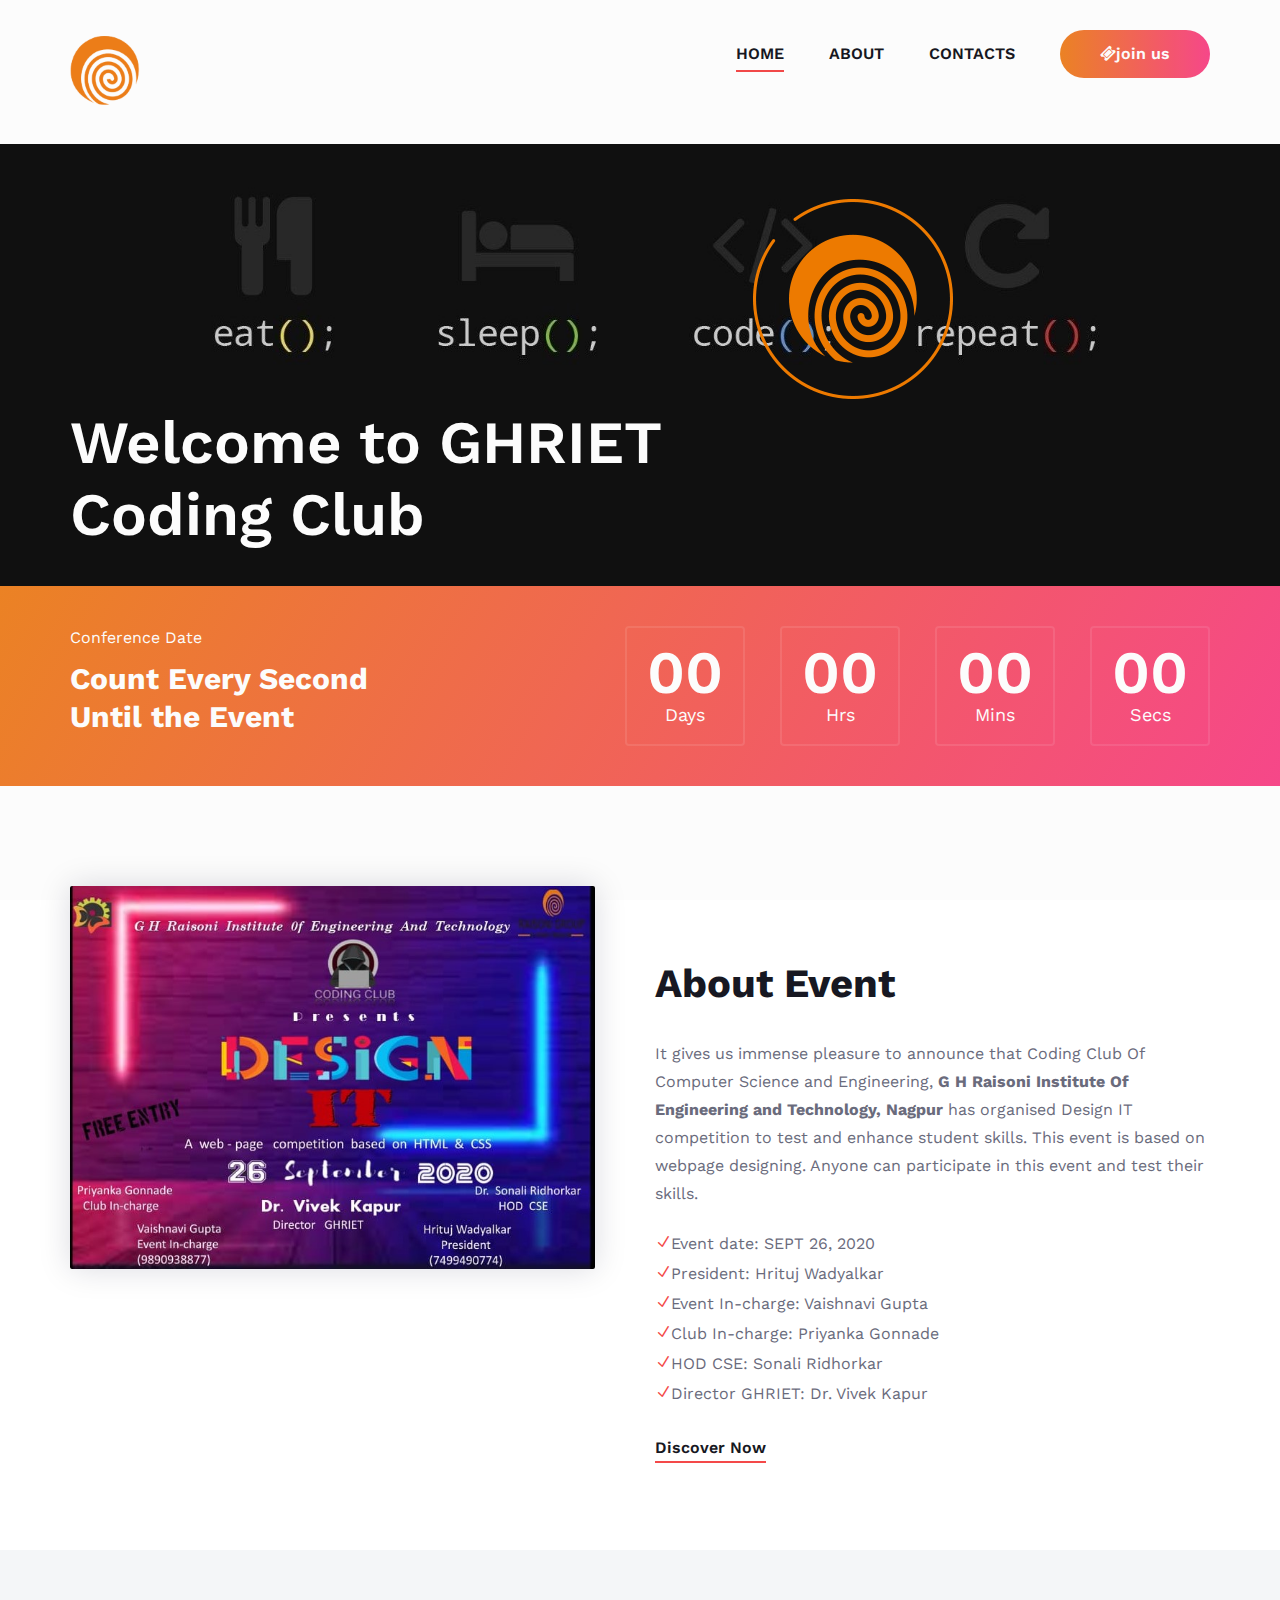
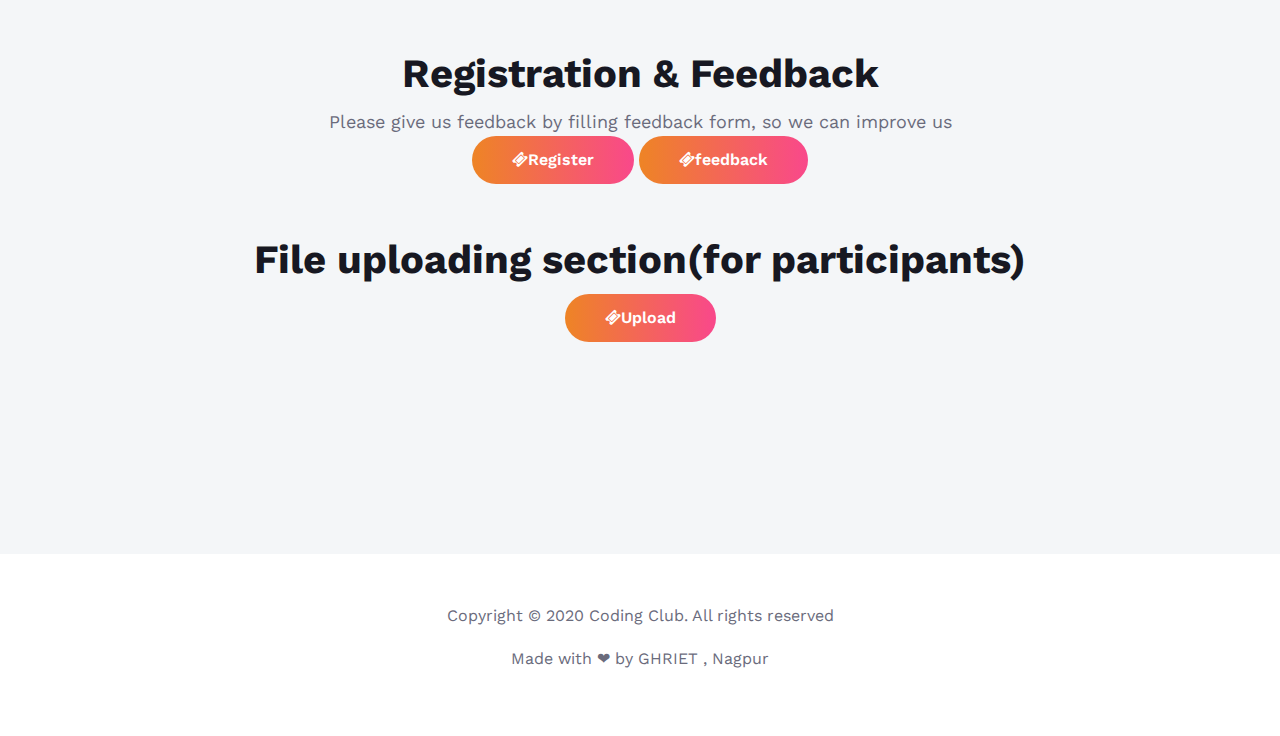
<file: index.html>
<!DOCTYPE html>
<html lang="zxx">

<head>
    <meta charset="UTF-8">
    <meta name="description" content="Manup Template">
    <meta name="keywords" content="Manup, unica, creative, html">
    <meta name="viewport" content="width=device-width, initial-scale=1.0">
    <meta http-equiv="X-UA-Compatible" content="ie=edge">
    <title>GHRIET Coding club</title>

    <!-- Google Font -->
    <link href="https://fonts.googleapis.com/css?family=Work+Sans:400,500,600,700,800,900&display=swap"
        rel="stylesheet">
    <link href="https://fonts.googleapis.com/css?family=Poppins:400,500,600,700&display=swap" rel="stylesheet">


    <!-- Css Styles -->
    <link rel="stylesheet" href="css/bootstrap.min.css" type="text/css">
    <link rel="stylesheet" href="css/font-awesome.min.css" type="text/css">
    <link rel="stylesheet" href="css/elegant-icons.css" type="text/css">
    <link rel="stylesheet" href="css/owl.carousel.min.css" type="text/css">
    <link rel="stylesheet" href="css/magnific-popup.css" type="text/css">
    <link rel="stylesheet" href="css/slicknav.min.css" type="text/css">
    <link rel="stylesheet" href="css/style.css" type="text/css">
</head>

<body>
    <!-- Page Preloder -->
    <div id="preloder">
        <div class="loader"></div>
    </div>

    <!-- Header Section Begin -->
    <header class="header-section">
        <div class="container">
            <div class="logo">
                <a href="./index.html">
                    <img src="img/logo.png" alt="">
                </a>
            </div>
            <div class="nav-menu">
                <nav class="mainmenu mobile-menu">
                    <ul>
                        <li class="active"><a href="./index.html">Home</a></li>
                        <li><a href="#">About</a></li>
                       
                        <li><a href="#">Contacts</a></li>
                    </ul>
                </nav>
                <a href="#" class="primary-btn top-btn"><i class="fa fa-ticket"></i>join us</a>
            </div>
            <div id="mobile-menu-wrap"></div>
        </div>
    </header>
    <!-- Header End -->

    <!-- Hero Section Begin -->
    <section class="hero-section set-bg" data-setbg="img/hero.jpg">
        <div class="container">
            <div class="row">
                <div class="col-lg-7">
                    <div class="hero-text">
                        <span></span>
                        <h2>Welcome to GHRIET<br /> Coding Club</h2>
                       <!-- <a href="#" class="primary-btn"0>Register</a> -->
                    </div>
                </div>
                <div class="col-lg-5">
                    <img src="img/hero-right.jpg" alt="">
                </div>
            </div>
        </div>
    </section>
    <!-- Hero Section End -->

    <!-- Counter Section Begin -->
    <section class="counter-section bg-gradient">
        <div class="container">
            <div class="row">
                <div class="col-lg-4">
                    <div class="counter-text">
                        <span>Conference Date</span>
                        <h3>Count Every Second <br />Until the Event</h3>
                    </div>
                </div>
                <div class="col-lg-8">
                    <div class="cd-timer" id="countdown">
                        <div class="cd-item">
                            <span>10</span>
                            <p>Days</p>
                        </div>
                        <div class="cd-item">
                            <span>10</span>
                            <p>Hours</p>
                        </div>
                        <div class="cd-item">
                            <span>40</span>
                            <p>Minutes</p>
                        </div>
                        <div class="cd-item">
                            <span>30</span>
                            <p>Seconds</p>
                        </div>
                    </div>
                </div>
            </div>
        </div>
    </section>
    <!-- Counter Section End -->

    <!-- Home About Section Begin -->
    <section class="home-about-section spad">
        <div class="container">
            <div class="row">
                <div class="col-lg-6">
                    <div class="ha-pic">
                        <img src="img/h-about.jpg" alt="">
                    </div>
                </div>
                <div class="col-lg-6">
                    <div class="ha-text">
                        <h2>About Event</h2>
                        <p>It gives us immense pleasure to announce that Coding Club Of Computer Science and Engineering, <strong>G H Raisoni Institute Of Engineering and Technology, Nagpur</strong> has organised  Design IT competition to test and enhance student skills. This event is based on webpage designing. Anyone can participate in this event and test their skills.</p>
                        <ul>
                            <li><span class="icon_check"></span>Event date: SEPT 26, 2020</li>
                            <li><span class="icon_check"></span>President: Hrituj Wadyalkar</li> 
                            <li><span class="icon_check"></span>Event In-charge: Vaishnavi Gupta</li>
                            <li><span class="icon_check"></span>Club In-charge: Priyanka Gonnade </li>
                            <li><span class="icon_check"></span>HOD CSE: Sonali Ridhorkar </li>
                            <li><span class="icon_check"></span>Director GHRIET: Dr. Vivek Kapur </li>
                        </ul>
                        <a href="#" class="ha-btn">Discover Now</a>
                    </div>
                </div>
            </div>
        </div>
    </section>
    <!-- Home About Section End -->

 
  

    <!-- latest BLog Section Begin -->
    <section class="latest-blog spad">
        <div class="container">
            <div class="row">
                <div class="col-lg-12">
                    <div class="section-title">
                        <h2>Registration & Feedback </h2>
                        <p>Please give us feedback by filling feedback form, so we can improve us </p>
                        <a href="https://forms.gle/BsdFucfxkKoXuCeJ6" class="primary-btn top-btn"><i class="fa fa-ticket"></i>Register</a>
                        <a href="https://forms.gle/R1Nm7aL5HGFP22Cg6" class="primary-btn top-btn"><i class="fa fa-ticket"></i>feedback</a>
                    </div>
                </div>
            </div>
            

            <div class="section-title">
                        <h2>File uploading section(for participants)</h2>
                        <a href="" class="primary-btn top-btn"><i class="fa fa-ticket"></i>Upload</a>
                        
    </section>
    <!-- latest BLog Section End -->

   

   

    <!-- Footer Section Begin -->

    <footer class="footer py-5">
          <div class="container">
               <div class="row">

                    <div class="col-lg-12 col-12">                                
                        <p class="copyright-text text-center">Copyright &copy; 2020  Coding Club. All rights reserved</p>
                        <p class="copyright-text text-center">Made with <span class="heart">❤</span> by GHRIET , Nagpur  <a rel="nofollow" href="link"></a></p>
                    </div>
                    
               </div>
          </div>
     </footer>
    <!-- Footer Section End -->

    <!-- Js Plugins -->
    <script src="js/jquery-3.3.1.min.js"></script>
    <script src="js/bootstrap.min.js"></script>
    <script src="js/jquery.magnific-popup.min.js"></script>
    <script src="js/jquery.countdown.min.js"></script>
    <script src="js/jquery.slicknav.js"></script>
    <script src="js/owl.carousel.min.js"></script>
    <script src="js/main.js"></script>
</body>

</html>












  <!--Designed by Shantanu Nimkar -->
</file>
<file: css/elegant-icons.css>
@font-face {
	font-family: 'ElegantIcons';
	src:url('../fonts/ElegantIcons.eot');
	src:url('../fonts/ElegantIcons.eot?#iefix') format('embedded-opentype'),
		url('../fonts/ElegantIcons.woff') format('woff'),
		url('../fonts/ElegantIcons.ttf') format('truetype'),
		url('../fonts/ElegantIcons.svg#ElegantIcons') format('svg');
	font-weight: normal;
	font-style: normal;
}

/* Use the following CSS code if you want to use data attributes for inserting your icons */
[data-icon]:before {
	font-family: 'ElegantIcons';
	content: attr(data-icon);
	speak: none;
	font-weight: normal;
	font-variant: normal;
	text-transform: none;
	line-height: 1;
	-webkit-font-smoothing: antialiased;
	-moz-osx-font-smoothing: grayscale;
}

/* Use the following CSS code if you want to have a class per icon */
/*
Instead of a list of all class selectors,
you can use the generic selector below, but it's slower:
[class*="your-class-prefix"] {
*/
.arrow_up, .arrow_down, .arrow_left, .arrow_right, .arrow_left-up, .arrow_right-up, .arrow_right-down, .arrow_left-down, .arrow-up-down, .arrow_up-down_alt, .arrow_left-right_alt, .arrow_left-right, .arrow_expand_alt2, .arrow_expand_alt, .arrow_condense, .arrow_expand, .arrow_move, .arrow_carrot-up, .arrow_carrot-down, .arrow_carrot-left, .arrow_carrot-right, .arrow_carrot-2up, .arrow_carrot-2down, .arrow_carrot-2left, .arrow_carrot-2right, .arrow_carrot-up_alt2, .arrow_carrot-down_alt2, .arrow_carrot-left_alt2, .arrow_carrot-right_alt2, .arrow_carrot-2up_alt2, .arrow_carrot-2down_alt2, .arrow_carrot-2left_alt2, .arrow_carrot-2right_alt2, .arrow_triangle-up, .arrow_triangle-down, .arrow_triangle-left, .arrow_triangle-right, .arrow_triangle-up_alt2, .arrow_triangle-down_alt2, .arrow_triangle-left_alt2, .arrow_triangle-right_alt2, .arrow_back, .icon_minus-06, .icon_plus, .icon_close, .icon_check, .icon_minus_alt2, .icon_plus_alt2, .icon_close_alt2, .icon_check_alt2, .icon_zoom-out_alt, .icon_zoom-in_alt, .icon_search, .icon_box-empty, .icon_box-selected, .icon_minus-box, .icon_plus-box, .icon_box-checked, .icon_circle-empty, .icon_circle-slelected, .icon_stop_alt2, .icon_stop, .icon_pause_alt2, .icon_pause, .icon_menu, .icon_menu-square_alt2, .icon_menu-circle_alt2, .icon_ul, .icon_ol, .icon_adjust-horiz, .icon_adjust-vert, .icon_document_alt, .icon_documents_alt, .icon_pencil, .icon_pencil-edit_alt, .icon_pencil-edit, .icon_folder-alt, .icon_folder-open_alt, .icon_folder-add_alt, .icon_info_alt, .icon_error-oct_alt, .icon_error-circle_alt, .icon_error-triangle_alt, .icon_question_alt2, .icon_question, .icon_comment_alt, .icon_chat_alt, .icon_vol-mute_alt, .icon_volume-low_alt, .icon_volume-high_alt, .icon_quotations, .icon_quotations_alt2, .icon_clock_alt, .icon_lock_alt, .icon_lock-open_alt, .icon_key_alt, .icon_cloud_alt, .icon_cloud-upload_alt, .icon_cloud-download_alt, .icon_image, .icon_images, .icon_lightbulb_alt, .icon_gift_alt, .icon_house_alt, .icon_genius, .icon_mobile, .icon_tablet, .icon_laptop, .icon_desktop, .icon_camera_alt, .icon_mail_alt, .icon_cone_alt, .icon_ribbon_alt, .icon_bag_alt, .icon_creditcard, .icon_cart_alt, .icon_paperclip, .icon_tag_alt, .icon_tags_alt, .icon_trash_alt, .icon_cursor_alt, .icon_mic_alt, .icon_compass_alt, .icon_pin_alt, .icon_pushpin_alt, .icon_map_alt, .icon_drawer_alt, .icon_toolbox_alt, .icon_book_alt, .icon_calendar, .icon_film, .icon_table, .icon_contacts_alt, .icon_headphones, .icon_lifesaver, .icon_piechart, .icon_refresh, .icon_link_alt, .icon_link, .icon_loading, .icon_blocked, .icon_archive_alt, .icon_heart_alt, .icon_star_alt, .icon_star-half_alt, .icon_star, .icon_star-half, .icon_tools, .icon_tool, .icon_cog, .icon_cogs, .arrow_up_alt, .arrow_down_alt, .arrow_left_alt, .arrow_right_alt, .arrow_left-up_alt, .arrow_right-up_alt, .arrow_right-down_alt, .arrow_left-down_alt, .arrow_condense_alt, .arrow_expand_alt3, .arrow_carrot_up_alt, .arrow_carrot-down_alt, .arrow_carrot-left_alt, .arrow_carrot-right_alt, .arrow_carrot-2up_alt, .arrow_carrot-2dwnn_alt, .arrow_carrot-2left_alt, .arrow_carrot-2right_alt, .arrow_triangle-up_alt, .arrow_triangle-down_alt, .arrow_triangle-left_alt, .arrow_triangle-right_alt, .icon_minus_alt, .icon_plus_alt, .icon_close_alt, .icon_check_alt, .icon_zoom-out, .icon_zoom-in, .icon_stop_alt, .icon_menu-square_alt, .icon_menu-circle_alt, .icon_document, .icon_documents, .icon_pencil_alt, .icon_folder, .icon_folder-open, .icon_folder-add, .icon_folder_upload, .icon_folder_download, .icon_info, .icon_error-circle, .icon_error-oct, .icon_error-triangle, .icon_question_alt, .icon_comment, .icon_chat, .icon_vol-mute, .icon_volume-low, .icon_volume-high, .icon_quotations_alt, .icon_clock, .icon_lock, .icon_lock-open, .icon_key, .icon_cloud, .icon_cloud-upload, .icon_cloud-download, .icon_lightbulb, .icon_gift, .icon_house, .icon_camera, .icon_mail, .icon_cone, .icon_ribbon, .icon_bag, .icon_cart, .icon_tag, .icon_tags, .icon_trash, .icon_cursor, .icon_mic, .icon_compass, .icon_pin, .icon_pushpin, .icon_map, .icon_drawer, .icon_toolbox, .icon_book, .icon_contacts, .icon_archive, .icon_heart, .icon_profile, .icon_group, .icon_grid-2x2, .icon_grid-3x3, .icon_music, .icon_pause_alt, .icon_phone, .icon_upload, .icon_download, .social_facebook, .social_twitter, .social_pinterest, .social_googleplus, .social_tumblr, .social_tumbleupon, .social_wordpress, .social_instagram, .social_dribbble, .social_vimeo, .social_linkedin, .social_rss, .social_deviantart, .social_share, .social_myspace, .social_skype, .social_youtube, .social_picassa, .social_googledrive, .social_flickr, .social_blogger, .social_spotify, .social_delicious, .social_facebook_circle, .social_twitter_circle, .social_pinterest_circle, .social_googleplus_circle, .social_tumblr_circle, .social_stumbleupon_circle, .social_wordpress_circle, .social_instagram_circle, .social_dribbble_circle, .social_vimeo_circle, .social_linkedin_circle, .social_rss_circle, .social_deviantart_circle, .social_share_circle, .social_myspace_circle, .social_skype_circle, .social_youtube_circle, .social_picassa_circle, .social_googledrive_alt2, .social_flickr_circle, .social_blogger_circle, .social_spotify_circle, .social_delicious_circle, .social_facebook_square, .social_twitter_square, .social_pinterest_square, .social_googleplus_square, .social_tumblr_square, .social_stumbleupon_square, .social_wordpress_square, .social_instagram_square, .social_dribbble_square, .social_vimeo_square, .social_linkedin_square, .social_rss_square, .social_deviantart_square, .social_share_square, .social_myspace_square, .social_skype_square, .social_youtube_square, .social_picassa_square, .social_googledrive_square, .social_flickr_square, .social_blogger_square, .social_spotify_square, .social_delicious_square, .icon_printer, .icon_calulator, .icon_building, .icon_floppy, .icon_drive, .icon_search-2, .icon_id, .icon_id-2, .icon_puzzle, .icon_like, .icon_dislike, .icon_mug, .icon_currency, .icon_wallet, .icon_pens, .icon_easel, .icon_flowchart, .icon_datareport, .icon_briefcase, .icon_shield, .icon_percent, .icon_globe, .icon_globe-2, .icon_target, .icon_hourglass, .icon_balance, .icon_rook, .icon_printer-alt, .icon_calculator_alt, .icon_building_alt, .icon_floppy_alt, .icon_drive_alt, .icon_search_alt, .icon_id_alt, .icon_id-2_alt, .icon_puzzle_alt, .icon_like_alt, .icon_dislike_alt, .icon_mug_alt, .icon_currency_alt, .icon_wallet_alt, .icon_pens_alt, .icon_easel_alt, .icon_flowchart_alt, .icon_datareport_alt, .icon_briefcase_alt, .icon_shield_alt, .icon_percent_alt, .icon_globe_alt, .icon_clipboard {
	font-family: 'ElegantIcons';
	speak: none;
	font-style: normal;
	font-weight: normal;
	font-variant: normal;
	text-transform: none;
	line-height: 1;
	-webkit-font-smoothing: antialiased;
}
.arrow_up:before {
	content: "\21";
}
.arrow_down:before {
	content: "\22";
}
.arrow_left:before {
	content: "\23";
}
.arrow_right:before {
	content: "\24";
}
.arrow_left-up:before {
	content: "\25";
}
.arrow_right-up:before {
	content: "\26";
}
.arrow_right-down:before {
	content: "\27";
}
.arrow_left-down:before {
	content: "\28";
}
.arrow-up-down:before {
	content: "\29";
}
.arrow_up-down_alt:before {
	content: "\2a";
}
.arrow_left-right_alt:before {
	content: "\2b";
}
.arrow_left-right:before {
	content: "\2c";
}
.arrow_expand_alt2:before {
	content: "\2d";
}
.arrow_expand_alt:before {
	content: "\2e";
}
.arrow_condense:before {
	content: "\2f";
}
.arrow_expand:before {
	content: "\30";
}
.arrow_move:before {
	content: "\31";
}
.arrow_carrot-up:before {
	content: "\32";
}
.arrow_carrot-down:before {
	content: "\33";
}
.arrow_carrot-left:before {
	content: "\34";
}
.arrow_carrot-right:before {
	content: "\35";
}
.arrow_carrot-2up:before {
	content: "\36";
}
.arrow_carrot-2down:before {
	content: "\37";
}
.arrow_carrot-2left:before {
	content: "\38";
}
.arrow_carrot-2right:before {
	content: "\39";
}
.arrow_carrot-up_alt2:before {
	content: "\3a";
}
.arrow_carrot-down_alt2:before {
	content: "\3b";
}
.arrow_carrot-left_alt2:before {
	content: "\3c";
}
.arrow_carrot-right_alt2:before {
	content: "\3d";
}
.arrow_carrot-2up_alt2:before {
	content: "\3e";
}
.arrow_carrot-2down_alt2:before {
	content: "\3f";
}
.arrow_carrot-2left_alt2:before {
	content: "\40";
}
.arrow_carrot-2right_alt2:before {
	content: "\41";
}
.arrow_triangle-up:before {
	content: "\42";
}
.arrow_triangle-down:before {
	content: "\43";
}
.arrow_triangle-left:before {
	content: "\44";
}
.arrow_triangle-right:before {
	content: "\45";
}
.arrow_triangle-up_alt2:before {
	content: "\46";
}
.arrow_triangle-down_alt2:before {
	content: "\47";
}
.arrow_triangle-left_alt2:before {
	content: "\48";
}
.arrow_triangle-right_alt2:before {
	content: "\49";
}
.arrow_back:before {
	content: "\4a";
}
.icon_minus-06:before {
	content: "\4b";
}
.icon_plus:before {
	content: "\4c";
}
.icon_close:before {
	content: "\4d";
}
.icon_check:before {
	content: "\4e";
}
.icon_minus_alt2:before {
	content: "\4f";
}
.icon_plus_alt2:before {
	content: "\50";
}
.icon_close_alt2:before {
	content: "\51";
}
.icon_check_alt2:before {
	content: "\52";
}
.icon_zoom-out_alt:before {
	content: "\53";
}
.icon_zoom-in_alt:before {
	content: "\54";
}
.icon_search:before {
	content: "\55";
}
.icon_box-empty:before {
	content: "\56";
}
.icon_box-selected:before {
	content: "\57";
}
.icon_minus-box:before {
	content: "\58";
}
.icon_plus-box:before {
	content: "\59";
}
.icon_box-checked:before {
	content: "\5a";
}
.icon_circle-empty:before {
	content: "\5b";
}
.icon_circle-slelected:before {
	content: "\5c";
}
.icon_stop_alt2:before {
	content: "\5d";
}
.icon_stop:before {
	content: "\5e";
}
.icon_pause_alt2:before {
	content: "\5f";
}
.icon_pause:before {
	content: "\60";
}
.icon_menu:before {
	content: "\61";
}
.icon_menu-square_alt2:before {
	content: "\62";
}
.icon_menu-circle_alt2:before {
	content: "\63";
}
.icon_ul:before {
	content: "\64";
}
.icon_ol:before {
	content: "\65";
}
.icon_adjust-horiz:before {
	content: "\66";
}
.icon_adjust-vert:before {
	content: "\67";
}
.icon_document_alt:before {
	content: "\68";
}
.icon_documents_alt:before {
	content: "\69";
}
.icon_pencil:before {
	content: "\6a";
}
.icon_pencil-edit_alt:before {
	content: "\6b";
}
.icon_pencil-edit:before {
	content: "\6c";
}
.icon_folder-alt:before {
	content: "\6d";
}
.icon_folder-open_alt:before {
	content: "\6e";
}
.icon_folder-add_alt:before {
	content: "\6f";
}
.icon_info_alt:before {
	content: "\70";
}
.icon_error-oct_alt:before {
	content: "\71";
}
.icon_error-circle_alt:before {
	content: "\72";
}
.icon_error-triangle_alt:before {
	content: "\73";
}
.icon_question_alt2:before {
	content: "\74";
}
.icon_question:before {
	content: "\75";
}
.icon_comment_alt:before {
	content: "\76";
}
.icon_chat_alt:before {
	content: "\77";
}
.icon_vol-mute_alt:before {
	content: "\78";
}
.icon_volume-low_alt:before {
	content: "\79";
}
.icon_volume-high_alt:before {
	content: "\7a";
}
.icon_quotations:before {
	content: "\7b";
}
.icon_quotations_alt2:before {
	content: "\7c";
}
.icon_clock_alt:before {
	content: "\7d";
}
.icon_lock_alt:before {
	content: "\7e";
}
.icon_lock-open_alt:before {
	content: "\e000";
}
.icon_key_alt:before {
	content: "\e001";
}
.icon_cloud_alt:before {
	content: "\e002";
}
.icon_cloud-upload_alt:before {
	content: "\e003";
}
.icon_cloud-download_alt:before {
	content: "\e004";
}
.icon_image:before {
	content: "\e005";
}
.icon_images:before {
	content: "\e006";
}
.icon_lightbulb_alt:before {
	content: "\e007";
}
.icon_gift_alt:before {
	content: "\e008";
}
.icon_house_alt:before {
	content: "\e009";
}
.icon_genius:before {
	content: "\e00a";
}
.icon_mobile:before {
	content: "\e00b";
}
.icon_tablet:before {
	content: "\e00c";
}
.icon_laptop:before {
	content: "\e00d";
}
.icon_desktop:before {
	content: "\e00e";
}
.icon_camera_alt:before {
	content: "\e00f";
}
.icon_mail_alt:before {
	content: "\e010";
}
.icon_cone_alt:before {
	content: "\e011";
}
.icon_ribbon_alt:before {
	content: "\e012";
}
.icon_bag_alt:before {
	content: "\e013";
}
.icon_creditcard:before {
	content: "\e014";
}
.icon_cart_alt:before {
	content: "\e015";
}
.icon_paperclip:before {
	content: "\e016";
}
.icon_tag_alt:before {
	content: "\e017";
}
.icon_tags_alt:before {
	content: "\e018";
}
.icon_trash_alt:before {
	content: "\e019";
}
.icon_cursor_alt:before {
	content: "\e01a";
}
.icon_mic_alt:before {
	content: "\e01b";
}
.icon_compass_alt:before {
	content: "\e01c";
}
.icon_pin_alt:before {
	content: "\e01d";
}
.icon_pushpin_alt:before {
	content: "\e01e";
}
.icon_map_alt:before {
	content: "\e01f";
}
.icon_drawer_alt:before {
	content: "\e020";
}
.icon_toolbox_alt:before {
	content: "\e021";
}
.icon_book_alt:before {
	content: "\e022";
}
.icon_calendar:before {
	content: "\e023";
}
.icon_film:before {
	content: "\e024";
}
.icon_table:before {
	content: "\e025";
}
.icon_contacts_alt:before {
	content: "\e026";
}
.icon_headphones:before {
	content: "\e027";
}
.icon_lifesaver:before {
	content: "\e028";
}
.icon_piechart:before {
	content: "\e029";
}
.icon_refresh:before {
	content: "\e02a";
}
.icon_link_alt:before {
	content: "\e02b";
}
.icon_link:before {
	content: "\e02c";
}
.icon_loading:before {
	content: "\e02d";
}
.icon_blocked:before {
	content: "\e02e";
}
.icon_archive_alt:before {
	content: "\e02f";
}
.icon_heart_alt:before {
	content: "\e030";
}
.icon_star_alt:before {
	content: "\e031";
}
.icon_star-half_alt:before {
	content: "\e032";
}
.icon_star:before {
	content: "\e033";
}
.icon_star-half:before {
	content: "\e034";
}
.icon_tools:before {
	content: "\e035";
}
.icon_tool:before {
	content: "\e036";
}
.icon_cog:before {
	content: "\e037";
}
.icon_cogs:before {
	content: "\e038";
}
.arrow_up_alt:before {
	content: "\e039";
}
.arrow_down_alt:before {
	content: "\e03a";
}
.arrow_left_alt:before {
	content: "\e03b";
}
.arrow_right_alt:before {
	content: "\e03c";
}
.arrow_left-up_alt:before {
	content: "\e03d";
}
.arrow_right-up_alt:before {
	content: "\e03e";
}
.arrow_right-down_alt:before {
	content: "\e03f";
}
.arrow_left-down_alt:before {
	content: "\e040";
}
.arrow_condense_alt:before {
	content: "\e041";
}
.arrow_expand_alt3:before {
	content: "\e042";
}
.arrow_carrot_up_alt:before {
	content: "\e043";
}
.arrow_carrot-down_alt:before {
	content: "\e044";
}
.arrow_carrot-left_alt:before {
	content: "\e045";
}
.arrow_carrot-right_alt:before {
	content: "\e046";
}
.arrow_carrot-2up_alt:before {
	content: "\e047";
}
.arrow_carrot-2dwnn_alt:before {
	content: "\e048";
}
.arrow_carrot-2left_alt:before {
	content: "\e049";
}
.arrow_carrot-2right_alt:before {
	content: "\e04a";
}
.arrow_triangle-up_alt:before {
	content: "\e04b";
}
.arrow_triangle-down_alt:before {
	content: "\e04c";
}
.arrow_triangle-left_alt:before {
	content: "\e04d";
}
.arrow_triangle-right_alt:before {
	content: "\e04e";
}
.icon_minus_alt:before {
	content: "\e04f";
}
.icon_plus_alt:before {
	content: "\e050";
}
.icon_close_alt:before {
	content: "\e051";
}
.icon_check_alt:before {
	content: "\e052";
}
.icon_zoom-out:before {
	content: "\e053";
}
.icon_zoom-in:before {
	content: "\e054";
}
.icon_stop_alt:before {
	content: "\e055";
}
.icon_menu-square_alt:before {
	content: "\e056";
}
.icon_menu-circle_alt:before {
	content: "\e057";
}
.icon_document:before {
	content: "\e058";
}
.icon_documents:before {
	content: "\e059";
}
.icon_pencil_alt:before {
	content: "\e05a";
}
.icon_folder:before {
	content: "\e05b";
}
.icon_folder-open:before {
	content: "\e05c";
}
.icon_folder-add:before {
	content: "\e05d";
}
.icon_folder_upload:before {
	content: "\e05e";
}
.icon_folder_download:before {
	content: "\e05f";
}
.icon_info:before {
	content: "\e060";
}
.icon_error-circle:before {
	content: "\e061";
}
.icon_error-oct:before {
	content: "\e062";
}
.icon_error-triangle:before {
	content: "\e063";
}
.icon_question_alt:before {
	content: "\e064";
}
.icon_comment:before {
	content: "\e065";
}
.icon_chat:before {
	content: "\e066";
}
.icon_vol-mute:before {
	content: "\e067";
}
.icon_volume-low:before {
	content: "\e068";
}
.icon_volume-high:before {
	content: "\e069";
}
.icon_quotations_alt:before {
	content: "\e06a";
}
.icon_clock:before {
	content: "\e06b";
}
.icon_lock:before {
	content: "\e06c";
}
.icon_lock-open:before {
	content: "\e06d";
}
.icon_key:before {
	content: "\e06e";
}
.icon_cloud:before {
	content: "\e06f";
}
.icon_cloud-upload:before {
	content: "\e070";
}
.icon_cloud-download:before {
	content: "\e071";
}
.icon_lightbulb:before {
	content: "\e072";
}
.icon_gift:before {
	content: "\e073";
}
.icon_house:before {
	content: "\e074";
}
.icon_camera:before {
	content: "\e075";
}
.icon_mail:before {
	content: "\e076";
}
.icon_cone:before {
	content: "\e077";
}
.icon_ribbon:before {
	content: "\e078";
}
.icon_bag:before {
	content: "\e079";
}
.icon_cart:before {
	content: "\e07a";
}
.icon_tag:before {
	content: "\e07b";
}
.icon_tags:before {
	content: "\e07c";
}
.icon_trash:before {
	content: "\e07d";
}
.icon_cursor:before {
	content: "\e07e";
}
.icon_mic:before {
	content: "\e07f";
}
.icon_compass:before {
	content: "\e080";
}
.icon_pin:before {
	content: "\e081";
}
.icon_pushpin:before {
	content: "\e082";
}
.icon_map:before {
	content: "\e083";
}
.icon_drawer:before {
	content: "\e084";
}
.icon_toolbox:before {
	content: "\e085";
}
.icon_book:before {
	content: "\e086";
}
.icon_contacts:before {
	content: "\e087";
}
.icon_archive:before {
	content: "\e088";
}
.icon_heart:before {
	content: "\e089";
}
.icon_profile:before {
	content: "\e08a";
}
.icon_group:before {
	content: "\e08b";
}
.icon_grid-2x2:before {
	content: "\e08c";
}
.icon_grid-3x3:before {
	content: "\e08d";
}
.icon_music:before {
	content: "\e08e";
}
.icon_pause_alt:before {
	content: "\e08f";
}
.icon_phone:before {
	content: "\e090";
}
.icon_upload:before {
	content: "\e091";
}
.icon_download:before {
	content: "\e092";
}
.social_facebook:before {
	content: "\e093";
}
.social_twitter:before {
	content: "\e094";
}
.social_pinterest:before {
	content: "\e095";
}
.social_googleplus:before {
	content: "\e096";
}
.social_tumblr:before {
	content: "\e097";
}
.social_tumbleupon:before {
	content: "\e098";
}
.social_wordpress:before {
	content: "\e099";
}
.social_instagram:before {
	content: "\e09a";
}
.social_dribbble:before {
	content: "\e09b";
}
.social_vimeo:before {
	content: "\e09c";
}
.social_linkedin:before {
	content: "\e09d";
}
.social_rss:before {
	content: "\e09e";
}
.social_deviantart:before {
	content: "\e09f";
}
.social_share:before {
	content: "\e0a0";
}
.social_myspace:before {
	content: "\e0a1";
}
.social_skype:before {
	content: "\e0a2";
}
.social_youtube:before {
	content: "\e0a3";
}
.social_picassa:before {
	content: "\e0a4";
}
.social_googledrive:before {
	content: "\e0a5";
}
.social_flickr:before {
	content: "\e0a6";
}
.social_blogger:before {
	content: "\e0a7";
}
.social_spotify:before {
	content: "\e0a8";
}
.social_delicious:before {
	content: "\e0a9";
}
.social_facebook_circle:before {
	content: "\e0aa";
}
.social_twitter_circle:before {
	content: "\e0ab";
}
.social_pinterest_circle:before {
	content: "\e0ac";
}
.social_googleplus_circle:before {
	content: "\e0ad";
}
.social_tumblr_circle:before {
	content: "\e0ae";
}
.social_stumbleupon_circle:before {
	content: "\e0af";
}
.social_wordpress_circle:before {
	content: "\e0b0";
}
.social_instagram_circle:before {
	content: "\e0b1";
}
.social_dribbble_circle:before {
	content: "\e0b2";
}
.social_vimeo_circle:before {
	content: "\e0b3";
}
.social_linkedin_circle:before {
	content: "\e0b4";
}
.social_rss_circle:before {
	content: "\e0b5";
}
.social_deviantart_circle:before {
	content: "\e0b6";
}
.social_share_circle:before {
	content: "\e0b7";
}
.social_myspace_circle:before {
	content: "\e0b8";
}
.social_skype_circle:before {
	content: "\e0b9";
}
.social_youtube_circle:before {
	content: "\e0ba";
}
.social_picassa_circle:before {
	content: "\e0bb";
}
.social_googledrive_alt2:before {
	content: "\e0bc";
}
.social_flickr_circle:before {
	content: "\e0bd";
}
.social_blogger_circle:before {
	content: "\e0be";
}
.social_spotify_circle:before {
	content: "\e0bf";
}
.social_delicious_circle:before {
	content: "\e0c0";
}
.social_facebook_square:before {
	content: "\e0c1";
}
.social_twitter_square:before {
	content: "\e0c2";
}
.social_pinterest_square:before {
	content: "\e0c3";
}
.social_googleplus_square:before {
	content: "\e0c4";
}
.social_tumblr_square:before {
	content: "\e0c5";
}
.social_stumbleupon_square:before {
	content: "\e0c6";
}
.social_wordpress_square:before {
	content: "\e0c7";
}
.social_instagram_square:before {
	content: "\e0c8";
}
.social_dribbble_square:before {
	content: "\e0c9";
}
.social_vimeo_square:before {
	content: "\e0ca";
}
.social_linkedin_square:before {
	content: "\e0cb";
}
.social_rss_square:before {
	content: "\e0cc";
}
.social_deviantart_square:before {
	content: "\e0cd";
}
.social_share_square:before {
	content: "\e0ce";
}
.social_myspace_square:before {
	content: "\e0cf";
}
.social_skype_square:before {
	content: "\e0d0";
}
.social_youtube_square:before {
	content: "\e0d1";
}
.social_picassa_square:before {
	content: "\e0d2";
}
.social_googledrive_square:before {
	content: "\e0d3";
}
.social_flickr_square:before {
	content: "\e0d4";
}
.social_blogger_square:before {
	content: "\e0d5";
}
.social_spotify_square:before {
	content: "\e0d6";
}
.social_delicious_square:before {
	content: "\e0d7";
}
.icon_printer:before {
	content: "\e103";
}
.icon_calulator:before {
	content: "\e0ee";
}
.icon_building:before {
	content: "\e0ef";
}
.icon_floppy:before {
	content: "\e0e8";
}
.icon_drive:before {
	content: "\e0ea";
}
.icon_search-2:before {
	content: "\e101";
}
.icon_id:before {
	content: "\e107";
}
.icon_id-2:before {
	content: "\e108";
}
.icon_puzzle:before {
	content: "\e102";
}
.icon_like:before {
	content: "\e106";
}
.icon_dislike:before {
	content: "\e0eb";
}
.icon_mug:before {
	content: "\e105";
}
.icon_currency:before {
	content: "\e0ed";
}
.icon_wallet:before {
	content: "\e100";
}
.icon_pens:before {
	content: "\e104";
}
.icon_easel:before {
	content: "\e0e9";
}
.icon_flowchart:before {
	content: "\e109";
}
.icon_datareport:before {
	content: "\e0ec";
}
.icon_briefcase:before {
	content: "\e0fe";
}
.icon_shield:before {
	content: "\e0f6";
}
.icon_percent:before {
	content: "\e0fb";
}
.icon_globe:before {
	content: "\e0e2";
}
.icon_globe-2:before {
	content: "\e0e3";
}
.icon_target:before {
	content: "\e0f5";
}
.icon_hourglass:before {
	content: "\e0e1";
}
.icon_balance:before {
	content: "\e0ff";
}
.icon_rook:before {
	content: "\e0f8";
}
.icon_printer-alt:before {
	content: "\e0fa";
}
.icon_calculator_alt:before {
	content: "\e0e7";
}
.icon_building_alt:before {
	content: "\e0fd";
}
.icon_floppy_alt:before {
	content: "\e0e4";
}
.icon_drive_alt:before {
	content: "\e0e5";
}
.icon_search_alt:before {
	content: "\e0f7";
}
.icon_id_alt:before {
	content: "\e0e0";
}
.icon_id-2_alt:before {
	content: "\e0fc";
}
.icon_puzzle_alt:before {
	content: "\e0f9";
}
.icon_like_alt:before {
	content: "\e0dd";
}
.icon_dislike_alt:before {
	content: "\e0f1";
}
.icon_mug_alt:before {
	content: "\e0dc";
}
.icon_currency_alt:before {
	content: "\e0f3";
}
.icon_wallet_alt:before {
	content: "\e0d8";
}
.icon_pens_alt:before {
	content: "\e0db";
}
.icon_easel_alt:before {
	content: "\e0f0";
}
.icon_flowchart_alt:before {
	content: "\e0df";
}
.icon_datareport_alt:before {
	content: "\e0f2";
}
.icon_briefcase_alt:before {
	content: "\e0f4";
}
.icon_shield_alt:before {
	content: "\e0d9";
}
.icon_percent_alt:before {
	content: "\e0da";
}
.icon_globe_alt:before {
	content: "\e0de";
}
.icon_clipboard:before {
	content: "\e0e6";
}


	.glyph {
		float: left;
		text-align: center;
		padding: .75em;
		margin: .4em 1.5em .75em 0;
		width: 6em;
text-shadow: none;
	}
        .glyph_big {
        font-size: 128px;
        color: #59c5dc;
        float: left;
        margin-right: 20px;
        }

        .glyph div { padding-bottom: 10px;}

	.glyph input {
		font-family: consolas, monospace;
		font-size: 12px;
		width: 100%;
		text-align: center;
		border: 0;
		box-shadow: 0 0 0 1px #ccc;
		padding: .2em;
                -moz-border-radius: 5px;
                -webkit-border-radius: 5px;
	}
	.centered {
		margin-left: auto;
		margin-right: auto;
	}
	.glyph .fs1 {
		font-size: 2em;
	}
</file>
<file: css/style.css>
/******************************************************************
  Template Name: Manup
  Description: Manup Event HTML Template
  Author: Colorlib
  Author URI: http://colorlib.com
  Version: 1.0
  Created: Colorlib
******************************************************************/

/*------------------------------------------------------------------
[Table of contents]

1.  Template default CSS
	1.1	Variables
	1.2	Mixins
	1.3	Flexbox
	1.4	Reset
2.  Helper Css
3.  Header Section
4.  Hero Section
5.  Home About Section
6.  Team Member Section
7.  Pricing Section
8.  Latest Blog Section
9.  Contact
10.  Footer Style

-------------------------------------------------------------------*/

/*----------------------------------------*/

/* Template default CSS
/*----------------------------------------*/

html,
body {
	height: 100%;
	font-family: "Work Sans", sans-serif;
	-webkit-font-smoothing: antialiased;
	font-smoothing: antialiased;
}

h1,
h2,
h3,
h4,
h5,
h6 {
	margin: 0;
	color: #111111;
	font-weight: 400;
	font-family: "Work Sans", sans-serif;
}

h1 {
	font-size: 70px;
}

h2 {
	font-size: 36px;
}

h3 {
	font-size: 30px;
}

h4 {
	font-size: 24px;
}

h5 {
	font-size: 18px;
}

h6 {
	font-size: 16px;
}

p {
	font-size: 16px;
	font-family: "Work Sans", sans-serif;
	color: #6a6b7c;
	font-weight: 400;
	line-height: 28px;
	margin: 0 0 15px 0;
}

img {
	max-width: 100%;
}

input:focus,
select:focus,
button:focus,
textarea:focus {
	outline: none;
}

a:hover,
a:focus {
	text-decoration: none;
	outline: none;
	color: #fff;
}

ul,
ol {
	padding: 0;
	margin: 0;
}

/*---------------------
  Helper CSS
-----------------------*/

.section-title {
	text-align: center;
	margin-bottom: 52px;
}

.section-title h2 {
	font-size: 40px;
	font-weight: 700;
	color: #171822;
	margin-bottom: 10px;
}

.section-title p {
	font-size: 18px;
	color: #6a6b7c;
	margin-bottom: 0;
}

.set-bg {
	background-repeat: no-repeat;
	background-size: cover;
	background-position: top center;
}

.spad {
	padding-top: 100px;
	padding-bottom: 100px;
}

.spad-2 {
	padding-top: 50px;
	padding-bottom: 70px;
}

.text-white h1,
.text-white h2,
.text-white h3,
.text-white h4,
.text-white h5,
.text-white h6,
.text-white p,
.text-white span,
.text-white li,
.text-white a {
	color: #fff;
}

.bg-gradient,
.bd-text .bd-tag-share .s-share a:hover,
.bh-text .play-btn,
.schedule-table-tab .nav-tabs .nav-item .nav-link.active,
.newslatter-inner .ni-form button,
.latest-item .li-tag,
.price-item .price-btn:hover,
.price-item .pi-price,
.price-item .tr-tag,
.schedule-tab .nav-tabs .nav-item .nav-link.active,
.site-btn {
	background-image: -o-linear-gradient(330deg, #ee8425 0%, #f9488b 100%), -o-linear-gradient(330deg, #ee8425 0%, #f9488b 100%);
	background-image: linear-gradient(120deg, #ee8425 0%, #f9488b 100%), linear-gradient(120deg, #ee8425 0%, #f9488b 100%);
}

/* buttons */

.primary-btn {
	display: inline-block;
	font-size: 16px;
	font-weight: 600;
	padding: 12px 40px;
	color: #ffffff;
	text-align: center;
	border-radius: 50px;
	background-image: -webkit-gradient(linear, left top, right top, from(#ee8425), to(#f9488b)), -webkit-gradient(linear, left top, right top, from(#ee8425), to(#f9488b));
	background-image: -o-linear-gradient(left, #ee8425 0%, #f9488b 100%), -o-linear-gradient(left, #ee8425 0%, #f9488b 100%);
	background-image: linear-gradient(to right, #ee8425 0%, #f9488b 100%), linear-gradient(to right, #ee8425 0%, #f9488b 100%);
}

.site-btn {
	font-size: 16px;
	color: #ffffff;
	font-weight: 600;
	border: none;
	padding: 10px 40px 12px;
	border-radius: 50px;
}

/* Preloder */

#preloder {
	position: fixed;
	width: 100%;
	height: 100%;
	top: 0;
	left: 0;
	z-index: 999999;
	background: #000;
}

.loader {
	width: 40px;
	height: 40px;
	position: absolute;
	top: 50%;
	left: 50%;
	margin-top: -13px;
	margin-left: -13px;
	border-radius: 60px;
	animation: loader 0.8s linear infinite;
	-webkit-animation: loader 0.8s linear infinite;
}

@keyframes loader {
	0% {
		-webkit-transform: rotate(0deg);
		transform: rotate(0deg);
		border: 4px solid #f44336;
		border-left-color: transparent;
	}
	50% {
		-webkit-transform: rotate(180deg);
		transform: rotate(180deg);
		border: 4px solid #673ab7;
		border-left-color: transparent;
	}
	100% {
		-webkit-transform: rotate(360deg);
		transform: rotate(360deg);
		border: 4px solid #f44336;
		border-left-color: transparent;
	}
}

@-webkit-keyframes loader {
	0% {
		-webkit-transform: rotate(0deg);
		border: 4px solid #f44336;
		border-left-color: transparent;
	}
	50% {
		-webkit-transform: rotate(180deg);
		border: 4px solid #673ab7;
		border-left-color: transparent;
	}
	100% {
		-webkit-transform: rotate(360deg);
		border: 4px solid #f44336;
		border-left-color: transparent;
	}
}

/*---------------------
  Header
-----------------------*/

.header-section {
	display: -webkit-box;
	display: -ms-flexbox;
	display: flex;
}

.header-section.header-normal {
	border-bottom: 1px solid #e5e5e5;
}

.logo {
	float: left;
	padding-top: 36px;
	padding-bottom: 37px;
}

.logo a {
	display: inline-block;
}

.nav-menu {
	float: right;
}

.nav-menu .mainmenu {
	display: inline-block;
}

.nav-menu .mainmenu ul li {
	display: inline-block;
	list-style: none;
	margin-right: 40px;
	position: relative;
}

.nav-menu .mainmenu ul li .dropdown {
	position: absolute;
	width: 180px;
	background: #ffffff;
	z-index: 99;
	left: 0;
	top: 130px;
	opacity: 0;
	visibility: hidden;
	-webkit-box-shadow: 4px 13px 30px rgba(0, 0, 0, 0.15);
	box-shadow: 4px 13px 30px rgba(0, 0, 0, 0.15);
	-webkit-transition: all 0.3s;
	-o-transition: all 0.3s;
	transition: all 0.3s;
}

.nav-menu .mainmenu ul li .dropdown li {
	display: block;
	margin-right: 0;
}

.nav-menu .mainmenu ul li .dropdown li a {
	padding: 8px 10px;
	display: block;
	-webkit-transition: all 0.3s;
	-o-transition: all 0.3s;
	transition: all 0.3s;
	text-transform: capitalize;
}

.nav-menu .mainmenu ul li .dropdown li a:hover {
	color: #f44949;
}

.nav-menu .mainmenu ul li .dropdown li a:after {
	display: none;
}

.nav-menu .mainmenu ul li.active a:after {
	opacity: 1;
}

.nav-menu .mainmenu ul li:hover>a:after {
	opacity: 1;
}

.nav-menu .mainmenu ul li:hover .dropdown {
	opacity: 1;
	visibility: visible;
	top: 100px;
}

.nav-menu .mainmenu ul li a {
	font-size: 16px;
	color: #171822;
	text-transform: uppercase;
	font-weight: 600;
	padding: 42px 0;
	position: relative;
	display: inline-block;
}

.nav-menu .mainmenu ul li a:after {
	position: absolute;
	left: 0;
	bottom: 36px;
	height: 2px;
	width: 100%;
	background: #F44949;
	content: "";
	opacity: 0;
	-webkit-transition: all 0.3s;
	-o-transition: all 0.3s;
	transition: all 0.3s;
}

.nav-menu .primary-btn.top-btn {
	margin: 27px 0;
}

.slicknav_menu {
	display: none;
}

/*---------------------
  Hero
-----------------------*/

.hero-section {
	padding-top: 55px;
}

.hero-section .hero-text {
	padding-top: 184px;
}

.hero-section .hero-text span {
	font-size: 16px;
	color: #f44949;
	text-transform: uppercase;
	letter-spacing: 2px;
}

.hero-section .hero-text h2 {
	font-size: 60px;
	color: #ffffff;
	line-height: 72px;
	font-weight: 600;
	margin-top: 24px;
	margin-bottom: 35px;
}

/*---------------------
  Conter
-----------------------*/

.counter-section {
	padding: 40px 0;
}

.counter-section .counter-text span {
	font-size: 16px;
	color: #ffffff;
}

.counter-section .counter-text h3 {
	color: #ffffff;
	font-weight: 700;
	line-height: 38px;
	margin-top: 10px;
}

.counter-section .cd-timer {
	text-align: right;
}

.counter-section .cd-timer .cd-item {
	display: inline-block;
	text-align: center;
	margin-left: 35px;
	height: 120px;
	width: 120px;
	padding-top: 32px;
	position: relative;
}

.counter-section .cd-timer .cd-item:after {
	position: absolute;
	left: 0;
	top: 0;
	width: 100%;
	height: 100%;
	border: 2px solid #ffffff;
	content: "";
	opacity: 0.1;
	border-radius: 4px;
}

.counter-section .cd-timer .cd-item:first-child {
	margin-left: 0;
}

.counter-section .cd-timer .cd-item span {
	font-size: 60px;
	color: #ffffff;
	font-weight: 600;
	line-height: 30px;
}

.counter-section .cd-timer .cd-item p {
	font-size: 18px;
	color: #ffffff;
	margin-bottom: 0;
	line-height: 30px;
}

/*---------------------
  Home About Section
-----------------------*/

.home-about-section {
	padding-bottom: 90px;
}

.ha-pic {
	-webkit-box-shadow: 0px 0px 30px rgba(11, 12, 48, 0.15);
	box-shadow: 0px 0px 30px rgba(11, 12, 48, 0.15);
	margin-right: 30px;
}

.ha-pic img {
	min-width: 100%;
	border-radius: 2px;
}

.ha-text {
	padding-top: 74px;
}

.ha-text h2 {
	color: #171822;
	font-size: 40px;
	font-weight: 700;
	margin-bottom: 32px;
}

.ha-text p {
	margin-bottom: 21px;
}

.ha-text ul {
	margin-bottom: 27px;
}

.ha-text ul li {
	list-style: none;
	font-size: 16px;
	line-height: 30px;
	color: #6a6b7c;
}

.ha-text ul li span {
	color: #f44949;
}

.ha-text .ha-btn {
	font-size: 16px;
	color: #171822;
	font-weight: 600;
	position: relative;
}

.ha-text .ha-btn:before {
	position: absolute;
	left: 0;
	bottom: -6px;
	height: 2px;
	width: 100%;
	background: #f44949;
	content: "";
}

/*---------------------
  Member Item
-----------------------*/

.team-member-section {
	overflow: hidden;
}

.member-item {
	width: 20%;
	float: left;
	height: 420px;
	position: relative;
	overflow: hidden;
}

.member-item:hover .mi-social {
	top: 0;
}

.member-item:hover .mi-text {
	left: 20px;
}

.member-item .mi-social {
	text-align: center;
	position: relative;
	top: -60px;
	-webkit-transition: all 0.3s ease-out;
	-o-transition: all 0.3s ease-out;
	transition: all 0.3s ease-out;
}

.member-item .mi-social .mi-social-inner {
	display: inline-block;
	padding: 10px 23px 8px;
	border-radius: 0 0 4px 4px;
}

.member-item .mi-social .mi-social-inner a {
	display: inline-block;
	font-size: 18px;
	color: #ffffff;
	margin-right: 10px;
}

.member-item .mi-social .mi-social-inner a:last-child {
	margin-right: 0;
}

.member-item .mi-text {
	background: #ffffff;
	padding: 16px 0 18px 25px;
	position: absolute;
	left: -500px;
	bottom: 20px;
	width: calc(100% - 40px);
	-webkit-transition: all 0.5s ease-out;
	-o-transition: all 0.5s ease-out;
	transition: all 0.5s ease-out;
}

.member-item .mi-text h5 {
	font-size: 20px;
	color: #171822;
	font-weight: 600;
	margin-bottom: 5px;
}

.member-item .mi-text span {
	font-size: 16px;
	color: #f44949;
	display: block;
}

/*---------------------
  Schedule Section
-----------------------*/

.schedule-section {
	padding-bottom: 60px;
}

.schedule-tab .nav-tabs {
	border: none;
	border-radius: 2px;
	margin-bottom: 60px;
	-webkit-box-shadow: 3px 10px 30px rgba(74, 74, 77, 0.15);
	box-shadow: 3px 10px 30px rgba(74, 74, 77, 0.15);
}

.schedule-tab .nav-tabs .nav-item {
	border-right: 1px solid #e7e7e8;
	width: 20%;
	text-align: center;
}

.schedule-tab .nav-tabs .nav-item:last-child {
	border-right: none;
}

.schedule-tab .nav-tabs .nav-item .nav-link {
	padding: 14px 0 13px 0;
	border: none;
	border-top-left-radius: 0;
	border-top-right-radius: 0;
}

.schedule-tab .nav-tabs .nav-item .nav-link.active {
	border-radius: 2px;
	border-color: #e7e7e8;
}

.schedule-tab .nav-tabs .nav-item .nav-link.active h5 {
	color: #ffffff;
}

.schedule-tab .nav-tabs .nav-item .nav-link.active p {
	color: #ffffff;
}

.schedule-tab .nav-tabs .nav-item .nav-link h5 {
	color: #171822;
	font-weight: 600;
}

.schedule-tab .nav-tabs .nav-item .nav-link p {
	margin-bottom: 0;
}

.schedule-tab .st-content {
	border: 1px solid #ebebeb;
	border-radius: 2px;
	margin-bottom: 40px;
	-webkit-transition: all 0.3s;
	-o-transition: all 0.3s;
	transition: all 0.3s;
}

.schedule-tab .st-content:hover {
	-webkit-box-shadow: 3px 12px 30px rgba(23, 24, 34, 0.05);
	box-shadow: 3px 12px 30px rgba(23, 24, 34, 0.05);
	border: 1px solid transparent;
}

.schedule-tab .st-content .sc-pic {
	text-align: center;
	padding: 30px 0;
}

.schedule-tab .st-content .sc-pic img {
	height: 120px;
	width: 120px;
	border-radius: 50%;
}

.schedule-tab .st-content .sc-text {
	padding: 58px 0;
}

.schedule-tab .st-content .sc-text h4 {
	color: #171822;
	font-weight: 600;
	margin-bottom: 10px;
}

.schedule-tab .st-content .sc-text ul li {
	list-style: none;
	display: inline-block;
	font-size: 16px;
	color: #6a6b7c;
	margin-right: 25px;
	position: relative;
}

.schedule-tab .st-content .sc-text ul li:last-child:after {
	display: none;
}

.schedule-tab .st-content .sc-text ul li:after {
	position: absolute;
	right: -18px;
	top: 0;
	content: "/";
}

.schedule-tab .st-content .sc-text ul li i {
	color: #f44949;
	font-size: 14px;
}

.schedule-tab .st-content .sc-widget {
	padding: 58px 0;
}

.schedule-tab .st-content .sc-widget li {
	list-style: none;
	font-size: 16px;
	color: #6a6b7c;
	line-height: 32px;
	position: relative;
	padding-left: 22px;
}

.schedule-tab .st-content .sc-widget li i {
	color: #f44949;
	position: absolute;
	left: 0;
	top: 7px;
}

/*---------------------
  Pricing Section
-----------------------*/

.pricing-section {
	padding-top: 90px;
	padding-bottom: 80px;
}

.pricing-section .section-title {
	margin-bottom: 88px;
}

.pricing-section .section-title h2 {
	color: #ffffff;
}

.pricing-section .section-title p {
	color: #a0a1b5;
}

.price-item {
	background: #ffffff;
	text-align: center;
	padding-top: 34px;
	padding-bottom: 18px;
	position: relative;
	border-radius: 2px;
	margin-bottom: 40px;
}

.price-item.top-rated {
	margin-top: -36px;
}

.price-item .tr-tag {
	width: 28px;
	height: 50px;
	line-height: 38px;
	-webkit-clip-path: polygon(100% 0%, 100% 100%, 50% 65%, 0% 100%, 0% 0%);
	clip-path: polygon(100% 0%, 100% 100%, 50% 65%, 0% 100%, 0% 0%);
	position: absolute;
	right: 26px;
	top: 0;
}

.price-item .tr-tag i {
	color: #ffffff;
}

.price-item h4 {
	color: #171822;
	font-weight: 700;
	text-transform: uppercase;
	margin-bottom: 26px;
}

.price-item .pi-price {
	padding-top: 16px;
	padding-bottom: 14px;
	margin-bottom: 38px;
}

.price-item .pi-price h2 {
	font-size: 60px;
	color: #ffffff;
	font-family: "Poppins", sans-serif;
	font-weight: 600;
	display: inline-block;
	position: relative;
	padding-left: 20px;
}

.price-item .pi-price h2 span {
	font-size: 30px;
	position: absolute;
	left: 0px;
	top: 9px;
}

.price-item ul li {
	list-style: none;
	font-size: 16px;
	color: #6a6b7c;
	line-height: 38px;
}

.price-item .price-btn {
	font-size: 16px;
	color: #171822;
	font-weight: 600;
	display: inline-block;
	background: #ffffff;
	padding: 10px 85px;
	border-radius: 50px;
	-webkit-box-shadow: 0px 6px 20px rgba(0, 0, 0, 0.15);
	box-shadow: 0px 6px 20px rgba(0, 0, 0, 0.15);
	position: relative;
	bottom: -39px;
	-webkit-transition: all 0.3s;
	-o-transition: all 0.3s;
	transition: all 0.3s;
}

.price-item .price-btn:hover {
	color: #ffffff;
}

.price-item .price-btn:hover span {
	color: #ffffff;
}

.price-item .price-btn span {
	color: #f44949;
	position: relative;
	top: 3px;
	-webkit-transition: all 0.3s;
	-o-transition: all 0.3s;
	transition: all 0.3s;
}

/*---------------------
  Latest Blog
-----------------------*/

.latest-blog {
	background: #f4f6f8;
	padding-bottom: 160px;
}

.latest-item {
	height: 255px;
	position: relative;
	margin-bottom: 40px;
	margin-left: 15px;
	border-radius: 2px;
	-webkit-box-shadow: 0px 0px 30px rgba(79, 84, 139, 0.15);
	box-shadow: 0px 0px 30px rgba(79, 84, 139, 0.15);
}

.latest-item.large-item {
	height: 550px;
	margin-right: 15px;
	margin-left: 0;
}

.latest-item.large-item .li-tag {
	left: 40px;
	top: 40px;
}

.latest-item.large-item .li-text {
	padding: 0 40px;
	bottom: 35px;
}

.latest-item.large-item .li-text h4 {
	margin-bottom: 17px;
}

.latest-item.large-item .li-text h4 a {
	color: #ffffff;
	font-weight: 600;
	line-height: 36px;
}

.latest-item.large-item .li-text span {
	font-size: 16px;
	color: #ffffff;
}

.latest-item.large-item .li-text span i {
	color: #f44949;
}

.latest-item .li-tag {
	font-size: 14px;
	color: #ffffff;
	display: inline-block;
	padding: 5px 18px;
	border-radius: 2px;
	position: absolute;
	left: 30px;
	top: 30px;
}

.latest-item .li-text {
	position: absolute;
	left: 0;
	bottom: 26px;
	width: 100%;
	padding: 0 30px;
}

.latest-item .li-text h5 {
	margin-bottom: 5px;
}

.latest-item .li-text h5 a {
	display: block;
	color: #ffffff;
	font-weight: 600;
	line-height: 30px;
}

.latest-item .li-text span {
	font-size: 14px;
	color: #ffffff;
}

.latest-item .li-text span i {
	color: #f44949;
}

/*---------------------
  Newslatter Section
-----------------------*/

.newslatter-section.about-newslatter .newslatter-inner {
	margin-top: 0;
}

.newslatter-inner {
	padding: 60px 70px 48px;
	overflow: hidden;
	border-radius: 2px;
	margin-top: -100px;
}

.newslatter-inner .ni-text {
	float: left;
}

.newslatter-inner .ni-text h3 {
	color: #ffffff;
	font-weight: 700;
	margin-bottom: 8px;
}

.newslatter-inner .ni-text p {
	color: #ffffff;
	margin-bottom: 0;
}

.newslatter-inner .ni-form {
	width: 400px;
	position: relative;
	float: right;
	margin-top: 12px;
}

.newslatter-inner .ni-form input {
	width: 100%;
	height: 50px;
	font-size: 16px;
	color: #a0a1b5;
	padding-left: 20px;
	background: #ffffff;
	border-radius: 50px;
	border: none;
	padding-right: 140px;
}

.newslatter-inner .ni-form input::-webkit-input-placeholder {
	color: #a0a1b5;
}

.newslatter-inner .ni-form input::-moz-placeholder {
	color: #a0a1b5;
}

.newslatter-inner .ni-form input:-ms-input-placeholder {
	color: #a0a1b5;
}

.newslatter-inner .ni-form input::-ms-input-placeholder {
	color: #a0a1b5;
}

.newslatter-inner .ni-form input::placeholder {
	color: #a0a1b5;
}

.newslatter-inner .ni-form button {
	width: 128px;
	height: 40px;
	text-align: center;
	border: none;
	color: #ffffff;
	font-size: 16px;
	font-weight: 600;
	border-radius: 50px;
	position: absolute;
	right: 5px;
	top: 5px;
}

/*---------------------
  Home Contact 
-----------------------*/

.contact-section .section-title {
	text-align: left;
	margin-bottom: 40px;
}

.cs-text .ct-address span {
	font-size: 16px;
	color: #6a6b7c;
}

.cs-text .ct-address p {
	font-size: 18px;
	color: #171822;
	line-height: 30px;
	margin-top: 8px;
}

.cs-text ul {
	margin-bottom: 22px;
}

.cs-text ul li {
	font-size: 18px;
	color: #171822;
	line-height: 36px;
	list-style-type: none;
	display: inline-block;
	margin-right: 42px;
}

.cs-text ul li:last-child {
	margin-right: 0;
}

.cs-text ul li span {
	font-size: 16px;
	color: #6a6b7c;
	display: block;
}

.cs-text .ct-links span {
	font-size: 16px;
	color: #6a6b7c;
}

.cs-text .ct-links p {
	font-size: 18px;
	color: #171822;
	line-height: 30px;
	margin-top: 8px;
}

.cs-map {
	height: 400px;
	-webkit-box-shadow: 0px 12px 30px rgba(11, 12, 48, 0.15);
	box-shadow: 0px 12px 30px rgba(11, 12, 48, 0.15);
}

.cs-map iframe {
	width: 100%;
}

/*---------------------
  Footer
-----------------------*/

.footer-section {
	background: #171822;
	padding-top: 50px;
	padding-bottom: 60px;
}

.partner-logo {
	padding-bottom: 50px;
	border-bottom: 1px solid #2f3039;
}

.partner-logo .pl-table {
	display: inline-block;
	display: table;
}

.partner-logo .pl-table .pl-tablecell {
	display: table-cell;
	vertical-align: middle;
	height: 41px;
}

.footer-text {
	text-align: center;
	padding-top: 60px;
}

.footer-text .ft-logo {
	margin-bottom: 20px;
}

.footer-text .ft-logo a {
	display: inline-block;
}

.footer-text ul {
	margin-bottom: 18px;
}

.footer-text ul li {
	list-style: none;
	display: inline-block;
	margin-right: 52px;
}

.footer-text ul li:last-child {
	margin-right: 0;
}

.footer-text ul li a {
	font-size: 18px;
	color: #a0a1b5;
	display: inline-block;
	-webkit-transition: all 0.3s;
	-o-transition: all 0.3s;
	transition: all 0.3s;
}

.footer-text ul li a:hover {
	color: #f44949;
}

.footer-text .copyright-text {
	font-size: 14px;
	color: #a0a1b5;
	margin-bottom: 28px;
}

.footer-text .copyright-text i {
	color: #f44949;
}

.footer-text .copyright-text a {
	color: #a0a1b5;
}

.footer-text .copyright-text a:hover {
	color: #f44949;
}

.footer-text .ft-social a {
	display: inline-block;
	width: 40px;
	height: 40px;
	text-align: center;
	line-height: 40px;
	font-size: 16px;
	color: #a3a3ae;
	border: 1px solid #45464e;
	border-radius: 50%;
	margin-right: 15px;
}

.footer-text .ft-social a:last-child {
	margin-right: 0;
}

/* ----------------------------------- Other Pages Styles ------------------------------- */

/*---------------------
  Breadcrumb
-----------------------*/

.breadcrumb-section {
	padding: 75px 0 75px;
}

.breadcrumb-text {
	text-align: center;
}

.breadcrumb-text h2 {
	font-size: 40px;
	color: #171822;
	font-weight: 600;
	margin-bottom: 14px;
}

.breadcrumb-text .bt-option a {
	font-size: 18px;
	color: #6a6b7c;
	display: inline-block;
	margin-right: 25px;
	position: relative;
}

.breadcrumb-text .bt-option a:after {
	position: absolute;
	right: -17px;
	top: 2px;
	content: "";
	font-family: "FontAwesome";
}

.breadcrumb-text .bt-option span {
	display: inline-block;
	color: #a0a1b5;
}

/*---------------------
  About Section
-----------------------*/

.about-section {
	padding-top: 0;
	padding-bottom: 90px;
}

.about-section .section-title {
	text-align: left;
}

.about-section .section-title h2 {
	margin-bottom: 20px;
}

.about-section .section-title p {
	font-size: 16px;
}

.about-section .section-title p.f-para {
	margin-bottom: 20px;
}

.about-pic {
	-webkit-box-shadow: 0px 0px 30px rgba(11, 12, 48, 0.15);
	box-shadow: 0px 0px 30px rgba(11, 12, 48, 0.15);
}

.about-pic img {
	min-width: 100%;
}

.about-text {
	padding-top: 20px;
}

.about-text h3 {
	color: #171822;
	font-weight: 600;
	margin-bottom: 25px;
}

.about-text p {
	margin-bottom: 20px;
}

.about-text ul li {
	font-size: 16px;
	color: #6a6b7c;
	line-height: 30px;
	list-style: none;
}

.about-text ul li span {
	color: #f44949;
}

/*---------------------
  Story Section
-----------------------*/

.story-section {
	padding-bottom: 30px;
}

.story-section .section-title {
	text-align: left;
}

.story-section .section-title h2 {
	margin-bottom: 0;
}

.story-left {
	padding-right: 40px;
}

.story-right {
	padding-left: 40px;
}

.story-item {
	margin-bottom: 28px;
}

.story-item h2 {
	color: #f44949;
	font-weight: 600;
	float: left;
	margin-right: 30px;
	line-height: 42px;
}

.story-item .si-text {
	overflow: hidden;
}

.story-item .si-text h4 {
	color: #171822;
	font-weight: 600;
	line-height: 36px;
	margin-bottom: 14px;
}

/*---------------------
  Testimonial Section
-----------------------*/

.testimonial-section {
	padding-bottom: 40px;
	overflow: hidden;
}

.testimonial-section .section-title {
	margin-bottom: 26px;
}

.testimonial-slider .col-lg-6 {
	max-width: 100%;
}

.testimonial-slider.owl-carousel .owl-stage-outer {
	padding-bottom: 60px;
	padding-top: 30px;
}

.testimonial-slider.owl-carousel .owl-nav button {
	height: 50px;
	width: 50px;
	text-align: center;
	line-height: 50px;
	font-size: 30px;
	color: #171822;
	background: #f4f6f8;
	border-radius: 50%;
	position: absolute;
	left: -66px;
	top: 50%;
	-webkit-transform: translateY(-40px);
	-ms-transform: translateY(-40px);
	transform: translateY(-40px);
	-webkit-transition: all 0.3s;
	-o-transition: all 0.3s;
	transition: all 0.3s;
}

.testimonial-slider.owl-carousel .owl-nav button:hover {
	background: -webkit-gradient(linear, left top, right top, from(#ee8425), to(#f9488b));
	background: -o-linear-gradient(left, #ee8425, #f9488b);
	background: linear-gradient(to right, #ee8425, #f9488b);
	color: #ffffff;
}

.testimonial-slider.owl-carousel .owl-nav button.owl-next {
	left: auto;
	right: -66px;
}

.testimonial-item {
	background: #ffffff;
	-webkit-box-shadow: 0px 6px 20px rgba(11, 12, 48, 0.15);
	box-shadow: 0px 6px 20px rgba(11, 12, 48, 0.15);
	border-radius: 4px;
	position: relative;
	padding: 40px 40px 15px 40px;
}

.testimonial-item .quote-pic {
	position: absolute;
	right: 50px;
	top: 50px;
}

.testimonial-item .ti-author {
	overflow: hidden;
	margin-bottom: 22px;
}

.testimonial-item .ti-author .ta-pic {
	float: left;
	margin-right: 20px;
}

.testimonial-item .ti-author .ta-pic img {
	height: 76px;
	width: 76px;
	border-radius: 50%;
}

.testimonial-item .ti-author .ta-text {
	overflow: hidden;
	padding-top: 12px;
}

.testimonial-item .ti-author .ta-text h5 {
	font-size: 20px;
	color: #171822;
	font-weight: 600;
	margin-bottom: 5px;
}

.testimonial-item .ti-author .ta-text span {
	display: block;
	color: #f44949;
}

.testimonial-item p {
	font-size: 20px;
	color: #171822;
	line-height: 32px;
	font-weight: 500;
}

/*---------------------
  Speaker Section
-----------------------*/

.speaker-section {
	padding-top: 0;
}

.speaker-item {
	margin-bottom: 50px;
}

.speaker-item .si-pic img {
	min-width: 100%;
	border-radius: 2px;
}

.speaker-item .si-text .si-title {
	margin-bottom: 28px;
}

.speaker-item .si-text .si-title h4 {
	color: #171822;
	font-weight: 600;
	margin-bottom: 13px;
}

.speaker-item .si-text .si-title span {
	color: #f44949;
	font-size: 16px;
	display: block;
}

.speaker-item .si-text .si-social {
	margin-bottom: 24px;
}

.speaker-item .si-text .si-social a {
	display: inline-block;
	font-size: 16px;
	color: #171822;
	height: 40px;
	width: 40px;
	text-align: center;
	line-height: 40px;
	background: #ebebeb;
	border-radius: 50%;
	margin-right: 5px;
}

.speaker-item .si-text .si-social a:hover {
	background: -o-linear-gradient(330deg, #ee8425, #f9488b);
	background: linear-gradient(120deg, #ee8425, #f9488b);
	color: #ffffff;
}

.speaker-item .si-text p {
	color: #707070;
	line-height: 26px;
}

.load-more {
	text-align: center;
	padding-top: 10px;
}

.load-more .primary-btn {
	padding: 12px 45px;
}

/*------------------------
  Schedule Table Section
-------------------------*/

.schedule-table-section {
	padding-top: 0;
}

.schedule-table-tab .nav-tabs {
	border: none;
	border-radius: 4px;
	margin-bottom: 50px;
	-webkit-box-shadow: 3px 10px 30px rgba(74, 74, 77, 0.15);
	box-shadow: 3px 10px 30px rgba(74, 74, 77, 0.15);
}

.schedule-table-tab .nav-tabs .nav-item {
	border-right: 1px solid #e7e7e8;
	width: 20%;
	text-align: center;
}

.schedule-table-tab .nav-tabs .nav-item:last-child {
	border-right: none;
}

.schedule-table-tab .nav-tabs .nav-item .nav-link {
	padding: 22px 0;
	border: none;
	border-top-left-radius: 0;
	border-top-right-radius: 0;
	text-align: center;
	font-size: 20px;
	font-weight: 600;
	color: #171822;
}

.schedule-table-tab .nav-tabs .nav-item .nav-link.active {
	border-color: #e7e7e8;
	color: #ffffff;
}

.schedule-table-tab .schedule-table-content table {
	width: 100%;
	text-align: center;
	border: 1px solid #e1e1e1;
}

.schedule-table-tab .schedule-table-content table thead {
	border-bottom: 1px solid #e5e5e5;
}

.schedule-table-tab .schedule-table-content table thead tr th {
	border-right: 1px solid #e5e5e5;
	padding: 24px 0 26px;
}

.schedule-table-tab .schedule-table-content table thead tr th strong {
	font-size: 24px;
	color: #171822;
	font-weight: 600;
	margin-bottom: 8px;
}

.schedule-table-tab .schedule-table-content table thead tr th span {
	color: #f5523b;
	font-size: 16px;
	display: block;
	font-weight: 400;
}

.schedule-table-tab .schedule-table-content table tbody tr {
	border-bottom: 1px solid #e5e5e5;
}

.schedule-table-tab .schedule-table-content table tbody tr td {
	border-right: 1px solid #e5e5e5;
	width: 260px;
	height: 134px;
	padding: 37px 0 36px;
}

.schedule-table-tab .schedule-table-content table tbody tr td h5 {
	color: #171822;
	font-weight: 600;
	margin-bottom: 10px;
}

.schedule-table-tab .schedule-table-content table tbody tr td p {
	color: #171822;
	margin-bottom: 0;
}

.schedule-table-tab .schedule-table-content table tbody tr td p span {
	color: #a0a1b5;
}

.schedule-table-tab .schedule-table-content table tbody tr td.event-time {
	width: 140px;
	color: #f44949;
	font-size: 24px;
	font-weight: 600;
}

.schedule-table-tab .schedule-table-content table tbody tr td.break h5 {
	margin-bottom: 0;
}

.schedule-table-tab .schedule-table-content table tbody tr td.hover-bg:hover {
	background: -o-linear-gradient(330deg, #ee8425, #f9488b);
	background: linear-gradient(120deg, #ee8425, #f9488b);
}

.schedule-table-tab .schedule-table-content table tbody tr td.hover-bg:hover h5 {
	color: #ffffff;
}

.schedule-table-tab .schedule-table-content table tbody tr td.hover-bg:hover p {
	color: #ffffff;
}

.schedule-table-tab .schedule-table-content table tbody tr td.hover-bg:hover p span {
	color: #ffffff;
}

/*---------------------
  Blog
-----------------------*/

.blog-section {
	padding-top: 0;
}

.blog-item {
	height: 277px;
	position: relative;
	border-radius: 10px;
	margin-bottom: 30px;
	-webkit-box-shadow: 0px 0px 30px rgba(11, 12, 48, 0.15);
	box-shadow: 0px 0px 30px rgba(11, 12, 48, 0.15);
}

.blog-item .bi-tag {
	font-size: 12px;
	font-weight: 600;
	color: #ffffff;
	display: inline-block;
	padding: 3px 20px 5px;
	border-radius: 2px;
	position: absolute;
	left: 20px;
	top: 20px;
}

.blog-item.large-item {
	height: 575px;
}

.blog-item.large-item .bi-tag {
	left: 30px;
	top: 30px;
}

.blog-item.large-item .bi-text {
	padding: 0 30px;
	bottom: 28px;
}

.blog-item .bi-text {
	position: absolute;
	left: 0;
	bottom: 18px;
	width: 100%;
	padding: 0 20px;
}

.blog-item .bi-text h5 {
	margin-bottom: 10px;
}

.blog-item .bi-text h5 a {
	color: #ffffff;
	line-height: 24px;
	font-weight: 600;
	display: block;
}

.blog-item .bi-text h3 {
	margin-bottom: 15px;
}

.blog-item .bi-text h3 a {
	font-size: 28px;
	color: #ffffff;
	font-weight: 600;
	line-height: 36px;
	display: block;
}

.blog-item .bi-text span {
	font-size: 14px;
	color: #ffffff;
	display: block;
}

.blog-item .bi-text span i {
	color: #f44949;
}

.load-more.blog-more {
	padding-top: 20px;
}

/*---------------------
  Blog Hero Section
-----------------------*/

.blog-hero-section {
	padding: 200px 0;
}

.bh-text {
	text-align: center;
}

.bh-text .play-btn {
	height: 70px;
	width: 70px;
	border-radius: 50%;
	display: inline-block;
	text-align: center;
	line-height: 79px;
}

.bh-text .play-btn i {
	color: #ffffff;
	font-size: 28px;
	margin-left: 6px;
}

.bh-text h2 {
	color: #ffffff;
	font-size: 60px;
	font-weight: 700;
	margin-top: 34px;
	margin-bottom: 14px;
}

.bh-text ul li {
	font-size: 14px;
	color: #ffffff;
	text-transform: uppercase;
	letter-spacing: 2px;
	list-style: none;
	display: inline-block;
	margin-right: 45px;
	position: relative;
}

.bh-text ul li:after {
	position: absolute;
	right: -22px;
	top: 4px;
	height: 14px;
	width: 1px;
	background: #6e6e6e;
	content: "";
}

.bh-text ul li:last-child {
	margin-right: 0;
}

.bh-text ul li:last-child:after {
	display: none;
}

.bh-text ul li span {
	font-size: 16px;
	text-transform: capitalize;
}

.bh-text ul li span strong {
	font-weight: 600;
}

/*---------------------
  Blog Details Section
-----------------------*/

.blog-details-section {
	padding-top: 70px;
}

.bd-text .bd-title {
	margin-bottom: 28px;
}

.bd-text .bd-quote {
	position: relative;
	padding-left: 32px;
	margin-bottom: 36px;
}

.bd-text .bd-quote:before {
	position: absolute;
	left: 0;
	top: 0;
	width: 4px;
	height: 100%;
	background: #f44949;
	content: "";
}

.bd-text .bd-quote p {
	font-size: 18px;
	color: #171822;
	font-weight: 500;
	line-height: 30px;
}

.bd-text .bd-quote span {
	font-size: 14px;
	color: #f44949;
	text-transform: uppercase;
	letter-spacing: 2px;
	font-weight: 600;
}

.bd-text .bd-quote img {
	position: absolute;
	right: 0;
	bottom: 0;
}

.bd-text .bd-more-text {
	margin-bottom: 32px;
}

.bd-text .bd-more-text.second-text {
	margin-bottom: 56px;
}

.bd-text .bd-more-text h4 {
	color: #171822;
	font-weight: 600;
	margin-bottom: 22px;
}

.bd-text .bd-more-pic {
	margin-bottom: 36px;
}

.bd-text .bd-more-pic img {
	min-width: 100%;
	border-radius: 2px;
}

.bd-text .bd-tag-share {
	overflow: hidden;
	border-top: 1px solid #e5e5e5;
	padding-top: 20px;
}

.bd-text .bd-tag-share .tag {
	float: left;
	margin-top: 7px;
}

.bd-text .bd-tag-share .tag a {
	display: inline-block;
	font-size: 14px;
	background: #ebebeb;
	color: #6a6b7c;
	padding: 2px 17px 4px;
	-webkit-transition: all 0.3s;
	-o-transition: all 0.3s;
	transition: all 0.3s;
	border-radius: 2px;
	margin-right: 6px;
	margin-bottom: 5px;
}

.bd-text .bd-tag-share .tag a:hover {
	background: #f44949;
	color: #ffffff;
}

.bd-text .bd-tag-share .s-share {
	float: right;
}

.bd-text .bd-tag-share .s-share span {
	display: inline-block;
	color: #171822;
	font-size: 16px;
	margin-right: 12px;
}

.bd-text .bd-tag-share .s-share a {
	display: inline-block;
	font-size: 16px;
	color: #171822;
	width: 40px;
	height: 40px;
	text-align: center;
	line-height: 40px;
	background: #ebebeb;
	margin-left: 11px;
	border-radius: 50%;
}

.bd-text .bd-tag-share .s-share a:hover {
	color: #ffffff;
}

/*---------------------
  Comment Section
-----------------------*/

.comment-section h3 {
	color: #171822;
	font-weight: 600;
}

.comment-form input {
	width: 100%;
	height: 46px;
	background: #f4f6f8;
	padding-left: 20px;
	padding-right: 5px;
	border: none;
	margin-bottom: 30px;
	border-radius: 2px;
	border: 1px solid transparent;
	-webkit-transition: all 0.3s;
	-o-transition: all 0.3s;
	transition: all 0.3s;
}

.comment-form input::-webkit-input-placeholder {
	color: #a0a1b5;
}

.comment-form input::-moz-placeholder {
	color: #a0a1b5;
}

.comment-form input:-ms-input-placeholder {
	color: #a0a1b5;
}

.comment-form input::-ms-input-placeholder {
	color: #a0a1b5;
}

.comment-form input::placeholder {
	color: #a0a1b5;
}

.comment-form input:focus {
	border: 1px solid #f44949;
	color: #171822;
}

.comment-form textarea {
	width: 100%;
	height: 120px;
	background: #f4f6f8;
	padding-left: 20px;
	border: none;
	padding-top: 12px;
	padding-right: 5px;
	margin-bottom: 32px;
	border-radius: 2px;
	border: 1px solid transparent;
	-webkit-transition: all 0.3s;
	-o-transition: all 0.3s;
	transition: all 0.3s;
	resize: none;
}

.comment-form textarea::-webkit-input-placeholder {
	color: #a0a1b5;
}

.comment-form textarea::-moz-placeholder {
	color: #a0a1b5;
}

.comment-form textarea:-ms-input-placeholder {
	color: #a0a1b5;
}

.comment-form textarea::-ms-input-placeholder {
	color: #a0a1b5;
}

.comment-form textarea::placeholder {
	color: #a0a1b5;
}

.comment-form textarea:focus {
	border: 1px solid #f44949;
	color: #171822;
}

/*---------------------
  Related Post Section
-----------------------*/

.related-post-section {
	background: #f4f6f8;
	padding-bottom: 70px;
	padding-top: 90px;
}

.related-post-section .blog-item {
	height: 350px;
}

.related-post-section .blog-item .bi-tag {
	left: 30px;
	top: 30px;
}

.related-post-section .blog-item .bi-text {
	padding: 0 30px;
	bottom: 28px;
}

.related-post-section .blog-item .bi-text h5 {
	margin-bottom: 10px;
}

.related-post-section .blog-item .bi-text h5 a {
	font-size: 20px;
	line-height: 30px;
}

/*---------------------
  Contact Top Content
-----------------------*/

.contact-content-section {
	overflow: hidden;
}

.cc-text {
	height: 580px;
	margin-left: -15px;
	margin-right: -15px;
	padding-top: 94px;
}

.cc-text .section-title {
	text-align: left;
	margin-bottom: 42px;
}

.cc-text .section-title h2 {
	color: #ffffff;
}

.cc-text .section-title p {
	color: #ffffff;
}

.cc-text .cs-text .ct-address span {
	color: #ffffff;
}

.cc-text .cs-text .ct-address p {
	color: #ffffff;
}

.cc-text .cs-text ul li {
	color: #ffffff;
}

.cc-text .cs-text ul li span {
	color: #ffffff;
}

.cc-text .cs-text .ct-links span {
	color: #ffffff;
}

.cc-text .cs-text .ct-links p {
	color: #ffffff;
}

.cc-map {
	height: 580px;
	margin-left: -15px;
	margin-right: -15px;
	position: relative;
}

.cc-map iframe {
	width: 100%;
}

.cc-map .map-hover {
	position: absolute;
	left: 50%;
	top: 260px;
	-webkit-transform: translateX(-132px);
	-ms-transform: translateX(-132px);
	transform: translateX(-132px);
}

.cc-map .map-hover i {
	font-size: 30px;
	color: #f44949;
	position: absolute;
	left: 50%;
	top: -55px;
	-webkit-transform: translateX(-9px);
	-ms-transform: translateX(-9px);
	transform: translateX(-9px);
}

.cc-map .map-hover .map-hover-inner {
	width: 264px;
	text-align: center;
	background: #ffffff;
	padding: 27px 0 11px;
	-webkit-box-shadow: 0px 0px 30px rgba(74, 101, 106, 0.2);
	box-shadow: 0px 0px 30px rgba(74, 101, 106, 0.2);
}

.cc-map .map-hover .map-hover-inner:after {
	position: absolute;
	left: 50%;
	top: -6px;
	width: 30px;
	height: 30px;
	background: #ffffff;
	content: "";
	-webkit-transform: translateX(-15px) rotate(45deg);
	-ms-transform: translateX(-15px) rotate(45deg);
	transform: translateX(-15px) rotate(45deg);
}

.cc-map .map-hover .map-hover-inner h5 {
	color: #171822;
	font-weight: 600;
	margin-bottom: 7px;
}

.cc-map .map-hover .map-hover-inner p {
	color: #171822;
}

/*---------------------
  Contact Form
-----------------------*/

.comment-form.contact-form input {
	margin-bottom: 25px;
}

.comment-form.contact-form textarea {
	height: 150px;
	margin-bottom: 42px;
}

/*-------------------------------- Respinsive Media Styles --------------------------------*/

@media only screen and (min-width: 1200px) {
	.container {
		max-width: 1170px;
	}
}

/* Medium Device: 1200px */

@media only screen and (min-width: 992px) and (max-width: 1199px) {
	.nav-menu .mainmenu ul li {
		margin-right: 25px;
	}
	.hero-section .hero-text {
		padding-top: 110px;
	}
	.counter-section .cd-timer .cd-item {
		margin-left: 25px;
	}
	.ha-text {
		padding-top: 0;
	}
	.member-item {
		width: 25%;
		height: 310px;
	}
	.testimonial-slider.owl-carousel .owl-nav button {
		left: -10px;
	}
	.testimonial-slider.owl-carousel .owl-nav button.owl-next {
		right: -10px;
	}
	.newslatter-inner .ni-form {
		width: 350px;
	}
	.cc-text {
		padding-top: 65px;
	}
}

@media only screen and (max-width: 991px) {
	.schedule-tab .st-content .sc-pic {
		text-align: left;
		padding: 30px 0 0;
	}
	.schedule-tab .st-content .sc-text {
		padding: 30px 0 0;
	}
	.schedule-tab .st-content .sc-widget {
		padding: 30px 0;
	}
	.schedule-tab .st-content {
		padding-left: 30px;
	}
	.price-item.top-rated {
		margin-top: 0;
	}
	.latest-item.large-item {
		height: 550px;
		margin-right: 0;
		margin-left: 0;
	}
	.latest-item {
		margin-left: 0;
	}
	.cs-map {
		margin-top: 20px;
	}
	.about-text {
		margin-top: 30px;
	}
	.story-right {
		padding-left: 0;
	}
	.newslatter-inner .ni-text {
		float: none;
	}
	.newslatter-inner .ni-form {
		float: none;
		margin-top: 30px;
	}
	.testimonial-slider.owl-carousel .owl-nav button {
		left: -10px;
	}
	.testimonial-slider.owl-carousel .owl-nav button.owl-next {
		right: -10px;
	}
	.counter-section .counter-text {
		margin-bottom: 30px;
	}
	.counter-section .cd-timer {
		text-align: left;
	}
	.speaker-item .si-text .si-title {
		padding-top: 30px;
	}
	.bd-text .bd-more-pic img {
		margin-bottom: 10px;
	}
	.cc-text {
		padding-left: 40px;
	}
	.ha-pic {
		margin-right: 0;
	}
	.hero-section .hero-text {
		margin-bottom: 20px;
	}
}

/* Tablet Device: 768px */

@media only screen and (min-width: 768px) and (max-width: 991px) {
	.nav-menu .primary-btn.top-btn {
		display: none;
	}
	.nav-menu .mainmenu ul li {
		margin-right: 20px;
	}
	.bh-text h2 {
		font-size: 45px;
	}
	.nav-menu .mainmenu ul li:last-child {
		margin-right: 0;
	}
	.hero-section .hero-text {
		margin-bottom: 20px;
	}
	.member-item {
		width: 33.33%;
	}
}

/* Large Mobile: 480px */

@media only screen and (max-width: 767px) {
	.counter-section .cd-timer .cd-item {
		margin-bottom: 10px;
	}
	.member-item {
		width: 50%;
	}
	.newslatter-inner {
		padding: 60px 50px 48px;
	}
	.newslatter-inner .ni-form {
		width: 350px;
	}
	.footer-text ul li {
		margin-right: 15px;
	}
	.schedule-table-tab .schedule-table-content {
		overflow-x: auto;
	}
	.schedule-table-tab .nav-tabs .nav-item {
		width: 33.33%;
	}
	.bd-text .bd-tag-share .tag {
		float: none;
		margin-top: 0;
		margin-bottom: 25px;
	}
	.bd-text .bd-tag-share .s-share {
		float: none;
	}
	.slicknav_menu {
		display: block;
		background: transparent;
		padding: 0;
	}
	.nav-menu .mainmenu {
		display: none;
	}
	.nav-menu .primary-btn.top-btn {
		display: none;
	}
	.slicknav_btn {
		margin: 34px 0;
		border-radius: 0;
	}
	.slicknav_nav {
		background: #222;
	}
	.slicknav_nav .slicknav_row,
	.slicknav_nav a {
		margin: 0;
		padding: 10px 20px;
		-webkit-transition: all 0.3s;
		-o-transition: all 0.3s;
		transition: all 0.3s;
	}
	.slicknav_nav ul {
		margin: 0;
	}
	.slicknav_nav a:hover {
		border-radius: 0;
		background: #f44949;
		color: #ffffff;
	}
	.slicknav_nav .slicknav_row:hover {
		border-radius: 0;
		background: #f44949;
		color: #ffffff;
	}
	.member-item .mi-text {
		left: -1000px;
	}
	.bh-text h2,
	.hero-section .hero-text h2 {
		font-size: 40px;
		line-height: normal;
	}
	.counter-section .cd-timer .cd-item {
		margin-right: 10px;
		margin-left: 0;
	}
	.counter-section .cd-timer .cd-item:last-child {
		margin-right: 0;
	}
	.testimonial-slider.owl-carousel {
		text-align: center;
	}
	.testimonial-slider.owl-carousel .owl-nav button {
		margin-top: 10px;
		position: relative;
	}
}

/* Small Mobile: 320px */

@media only screen and (max-width: 479px) {
	.bh-text h2,
	.hero-section .hero-text h2 {
		font-size: 36px;
		line-height: normal;
	}
	.newslatter-inner {
		padding: 60px 20px 48px;
	}
	.counter-section .cd-timer .cd-item {
		margin-right: 10px;
		margin-left: 0;
	}
	.schedule-tab .nav-tabs .nav-item {
		width: 33.33%;
	}
	.member-item {
		width: 100%;
	}
	.newslatter-inner .ni-form {
		width: 100%;
	}
	.newslatter-inner .ni-form button {
		width: 95px;
	}
	.newslatter-inner .ni-form input {
		padding-right: 100px;
	}
	.footer-text ul li {
		margin-bottom: 10px;
	}
	.schedule-table-tab .nav-tabs .nav-item {
		width: 50%;
	}
	.cc-text {
		padding-left: 30px;
		padding-top: 35px;
	}
	.story-item h2 {
		float: none;
		margin-bottom: 10px;
	}
	.bd-text .bd-tag-share .s-share a {
		font-size: 14px;
		height: 35px;
		width: 35px;
		line-height: 35px;
		margin-left: 5px;
	}
}
</file>
